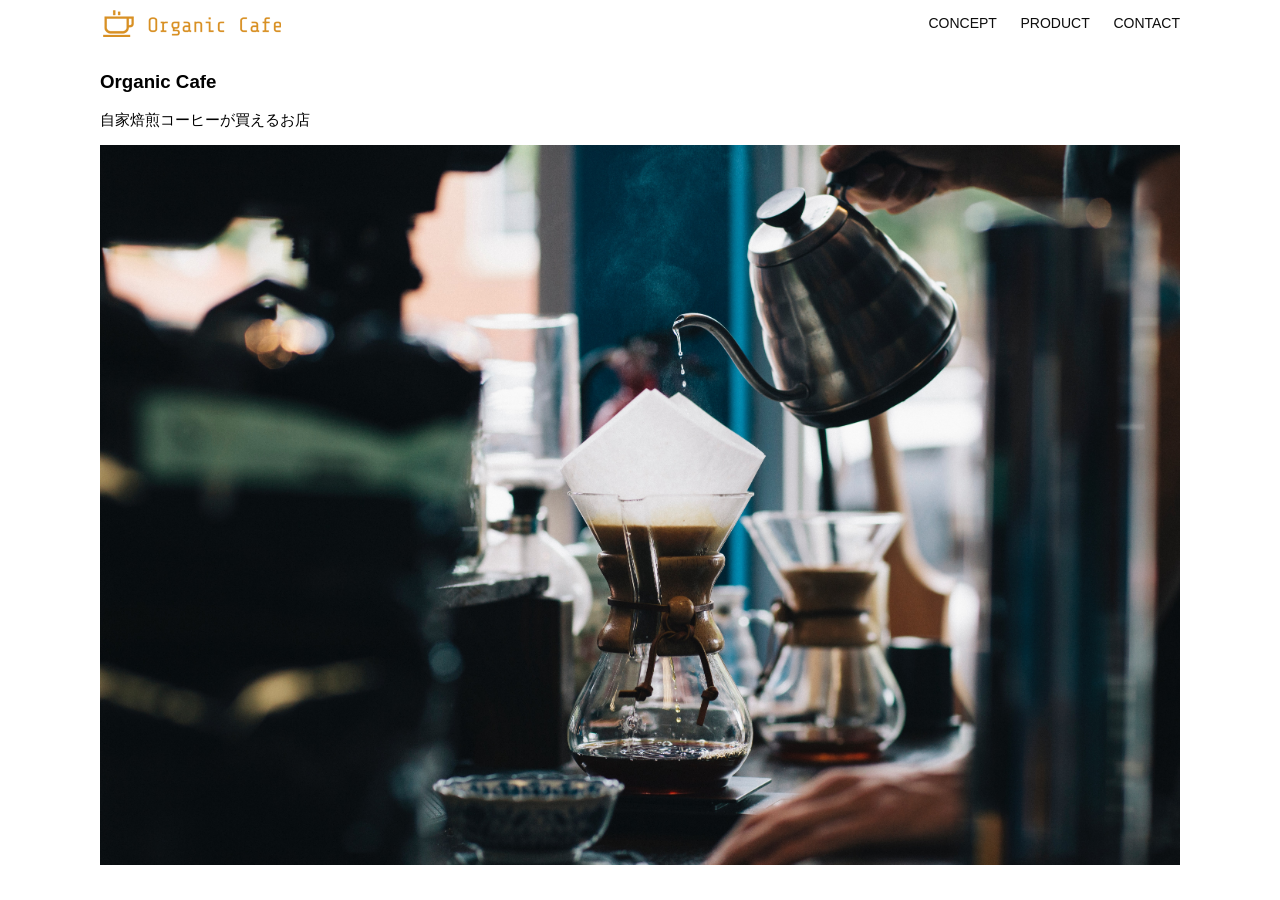
<file: kadai_013/index.html>
<!DOCTYPE html>
<html>
  <head>
    <title>Organic Cafe</title>
    <meta charset="UTF-8" />
    <meta name="description" content="自家焙煎のコーヒーがお家で楽しめるOrganic Cafe"/>
    <meta name="viewport" content="width=device-width, initial-scale=1.0" />
    <link rel="stylesheet" href="style.css" />
  </head>
  <body>
    <!-- ヘッダー -->
    <header>
      <!-- ロゴ -->
      <a href="index.html" id="logo"><img src="images/logo.png" alt="トップページに戻る"/></a>

      <!-- PC用ナビゲーション -->
      <nav id="nav-pc">
        <a href="index.html#concept">CONCEPT</a>
        <a href="index.html#product">PRODUCT</a>
        <a href="index.html#contact">CONTACT</a>
      </nav>
      <!-- スマホ用メニューボタン -->
      <img id="menu-sp" src="images/button-menu.png" alt="ナビゲーションを開く" onclick="document.getElementById('nav-sp').style.display = 'block'">
      
      <nav id="nav-sp">
        <ul>
          <li>
            <img id="close" src="images/button-close.png" alt="ナビゲーションを閉じる" onclick="document.getElementById('nav-sp').style.display = 'none'">
          </li>
          <li>
            <a id="logo-sp" href="index.html" onclick="document.getElementById('nav-sp').style.display = 'none'">
              <img src="images/logo-sp.png" alt="トップページに戻る">
            </a>
          </li>
          <li>
            <a class="menu" href="index.html#concept" onclick="document.getElementById('nav-sp').style.display = 'none'">CONCEPT</a>
          </li>
          <li>
            <a class="menu" href="index.html#product" onclick="document.getElementById('nav-sp').style.display = 'none'">PRODUCT</a>
          </li>
          <li>
            <a class="menu" href="index.html#contact" onclick="document.getElementById('nav-sp').style.display = 'none'">CONTACT</a>
          </li>
        </ul>
      </nav>
       
        
    </header>

    <main>
      <article>
        <!-- メインビジュアル -->
        <section id="main-visual">
          <div id="main-message">
            <h1>Organic Cafe</h1>
            <p>自家焙煎コーヒーが買えるお店</p>
          </div>
          <img src="images/main-image.jpg" alt="コーヒーをハンドドリップで淹れる画像"/>
        </section>
      </article>
    </main>
  </body>
</html>
</file>
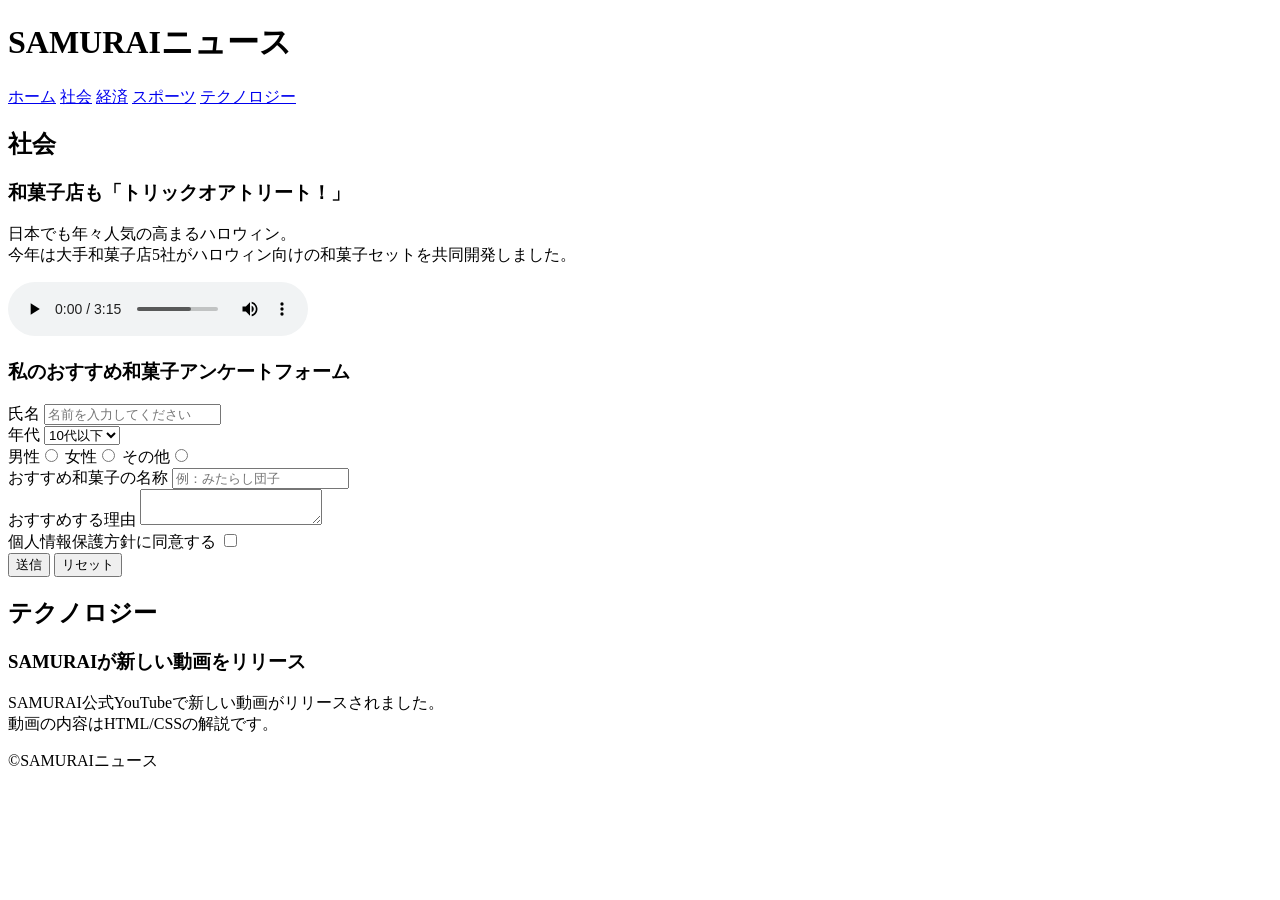
<file: kadai_008/kadai_008.html>
<!DOCTYPE html>
<html>
<head>
  <title>8章課題</title>
  <meta name="description" content="このページは8章の課題です。">
  <meta charset="UTF-8">
</head>
<body>
  <header>
    <h1>SAMURAIニュース</h1>
    <nav>
      <a href="https://www.sejuku.net/">ホーム</a>
      <a href="https://www.sejuku.net/">社会</a>
      <a href="https://www.sejuku.net/">経済</a>
      <a href="https://www.sejuku.net/">スポーツ</a>
      <a href="https://www.sejuku.net/">テクノロジー</a>
    </nav>
  </header>
  <main>
    <article>
      <h2>社会</h2>
      <section>
        <h3>和菓子店も「トリックオアトリート！」</h3>
        <p>日本でも年々人気の高まるハロウィン。<br>
          今年は大手和菓子店5社がハロウィン向けの和菓子セットを共同開発しました。
        </p>
        <audio src="ichi.mp3" controls></audio>
      </section>
      <section>
        <h3>私のおすすめ和菓子アンケートフォーム</h3>
        <form>
          <label>氏名</label>
          <input type="text" placeholder="名前を入力してください">
          <br>

          <label>年代</label>
          <select>
            <option>10代以下</option>
            <option>20代</option>
            <option>30代</option>
            <option>40代以上</option>
          </select>
          <br>

          <label>男性</label><input type="radio" name="gender">
          <label>女性</label><input type="radio" name="gender">
          <label>その他</label><input type="radio" name="gender">
          <br>

          <label>おすすめ和菓子の名称</label>
          <input type="text" placeholder="例：みたらし団子">
          <br>

          <label>おすすめする理由</label>
          <textarea></textarea>
          <br>

          <label>個人情報保護方針に同意する</label>
          <input type="checkbox">
          <br>

          <input type="submit" value="送信">
          <input type="reset" value="リセット">
        </form>
      </section>
    </article>
    <article>
      <h2>テクノロジー</h2>
      <section>
        <h3>SAMURAIが新しい動画をリリース</h3>
        <P>SAMURAI公式YouTubeで新しい動画がリリースされました。<br>
        動画の内容はHTML/CSSの解説です。
        </P>
      </section>
    </article>
  </main>
  <footer>
    <p>&copy;SAMURAIニュース</p>
  </footer>
</body>
</html>
</file>
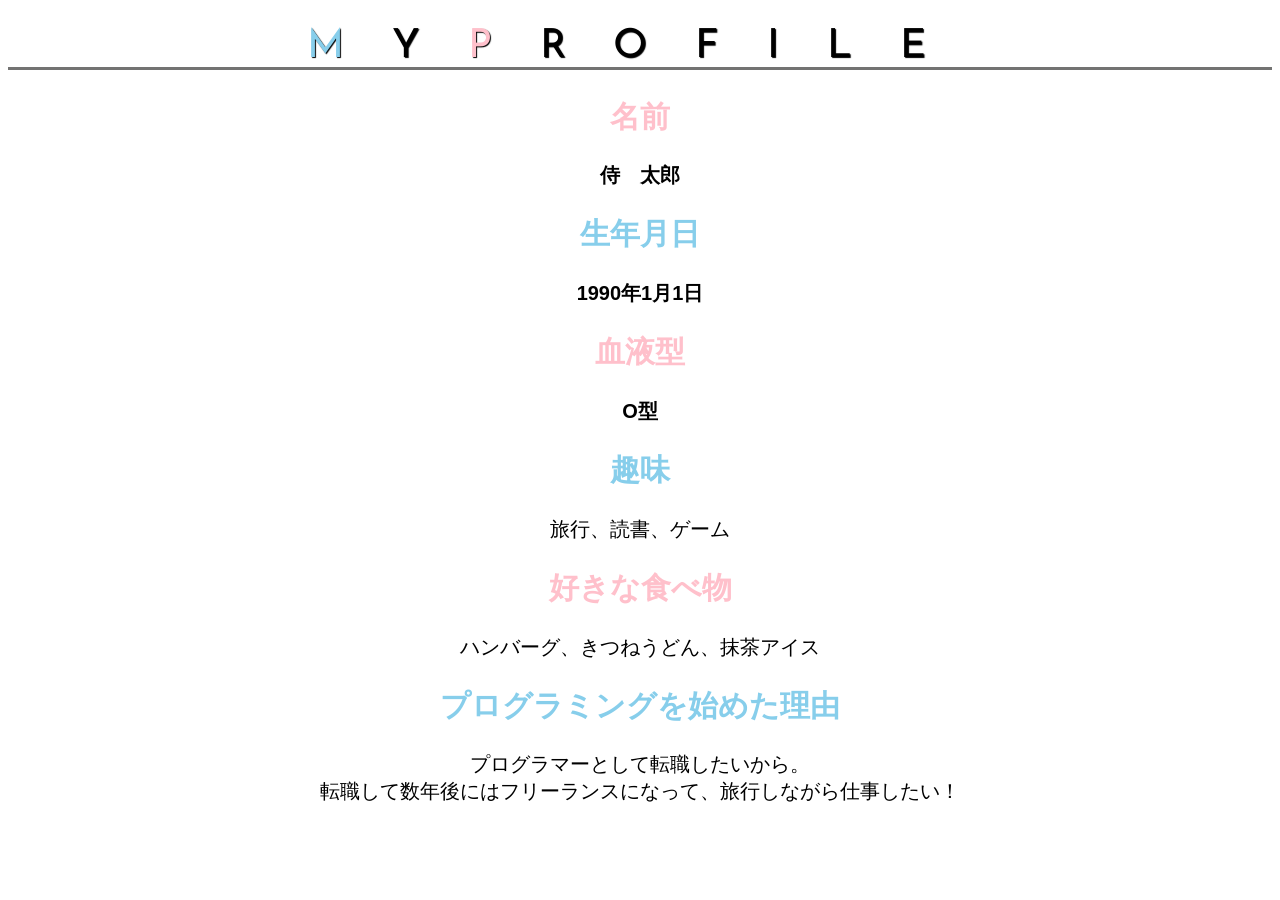
<file: kadai_015/kadai_015.html>
<!DOCTYPE html>
<html>
<head>
  <title>15章課題</title>
  <meta charset="UTF-8">
  <meta name="description" content="このページは15章の課題です。">
  <link rel="stylesheet" href="style.css">
  <link rel="preconnect" href="https://fonts.googleapis.com">
  <link rel="preconnect" href="https://fonts.gstatic.com" crossorigin>
  <link href="https://fonts.googleapis.com/css2?family=Josefin+Sans&display=swap" rel="stylesheet">
</head>
<body>
  <h1><span class="blue">M</span>Y<span class="pink">P</span>ROFILE</h1>
  <div id="basic">
    <h2 class="pink">名前</h2>
    <p>侍　太郎</p>
    <h2 class="blue">生年月日</h2>
    <p>1990年1月1日</p>
    <h2 class="pink">血液型</h2>
    <p>O型</p>
  </div>
  <h2 class="blue">趣味</h2>
  <p>旅行、読書、ゲーム</p>
  <h2 class="pink">好きな食べ物</h2>
  <p>ハンバーグ、きつねうどん、抹茶アイス</p>
  <h2 class="blue">プログラミングを始めた理由</h2>
  <p>プログラマーとして転職したいから。<br>転職して数年後にはフリーランスになって、旅行しながら仕事したい！</p>
</body>
</html>
</file>
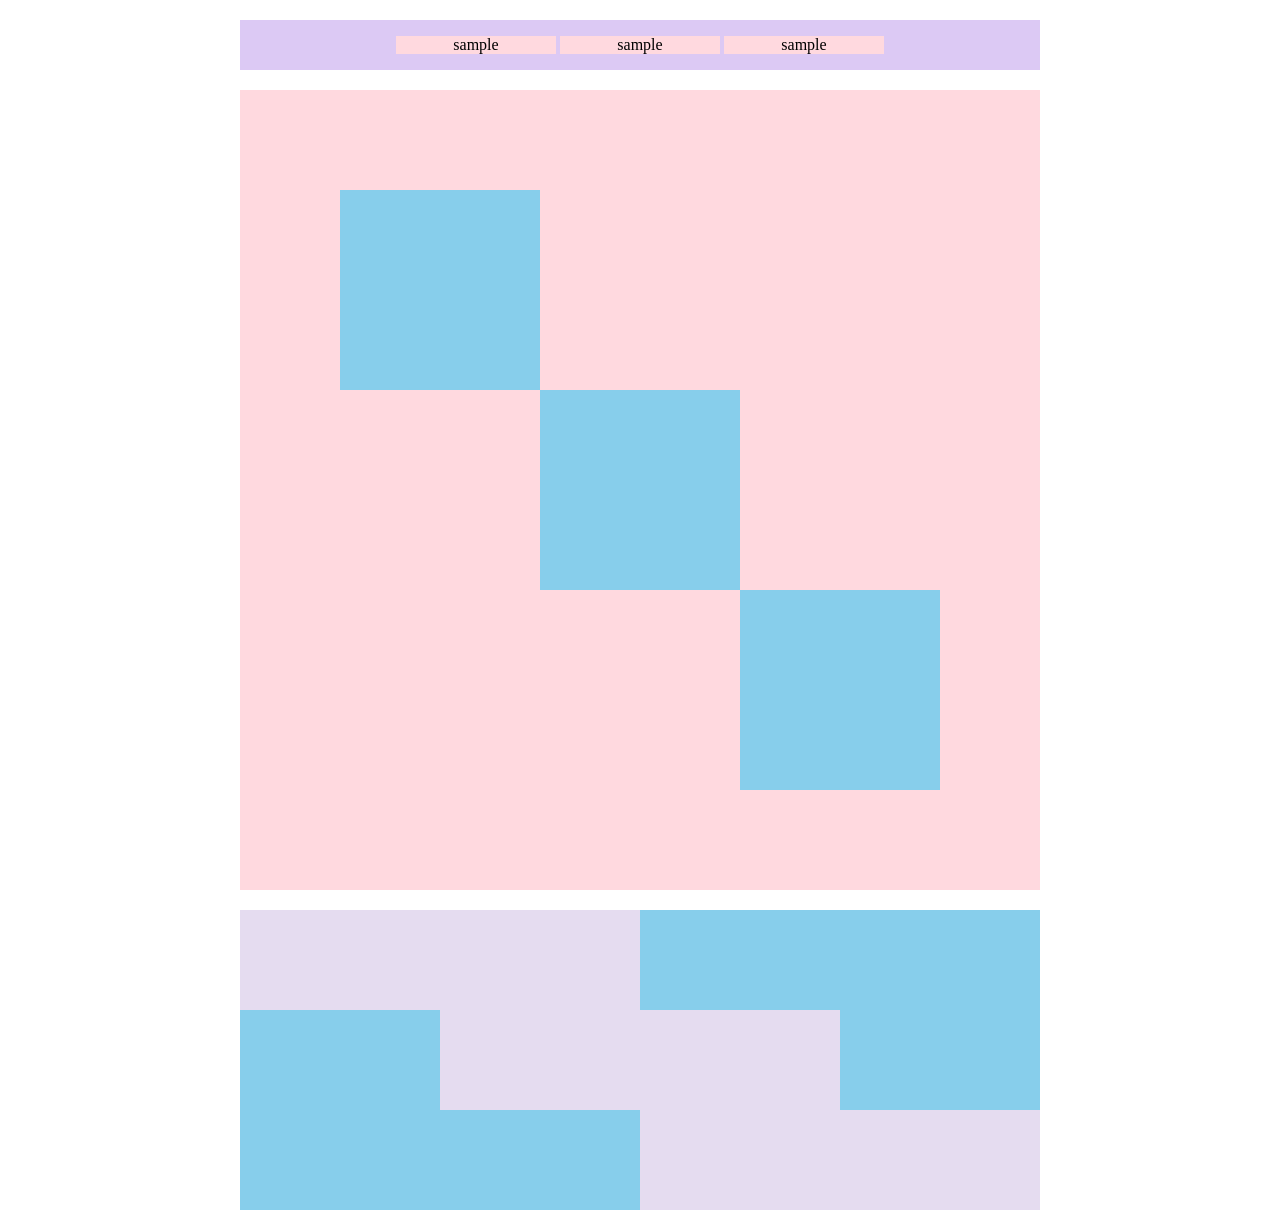
<file: kadai_018/kadai_018.html>
<!DOCTYPE html>
<html>
<head>
  <meta charset="UTF-8">
  <link rel="stylesheet" href="style.css">
  <meta name="description" content="このページは18章の課題です。">
  <title>18章課題</title>
</head>
<body>
  <div id="top">
    <p class="top-child">sample</p>
    <p class="top-child">sample</p>
    <p class="top-child">sample</p>
  </div>
  <div id="middle">
    <div id="middle-child01"></div>
    <div id="middle-child02"></div>
    <div id="middle-child03"></div>
  </div>
  <div id="bottom">
    <div id="bottom-child01"></div>
    <div id="bottom-child02"></div>
    <div id="bottom-child03"></div>
  </div>
</body>
</html>
</file>
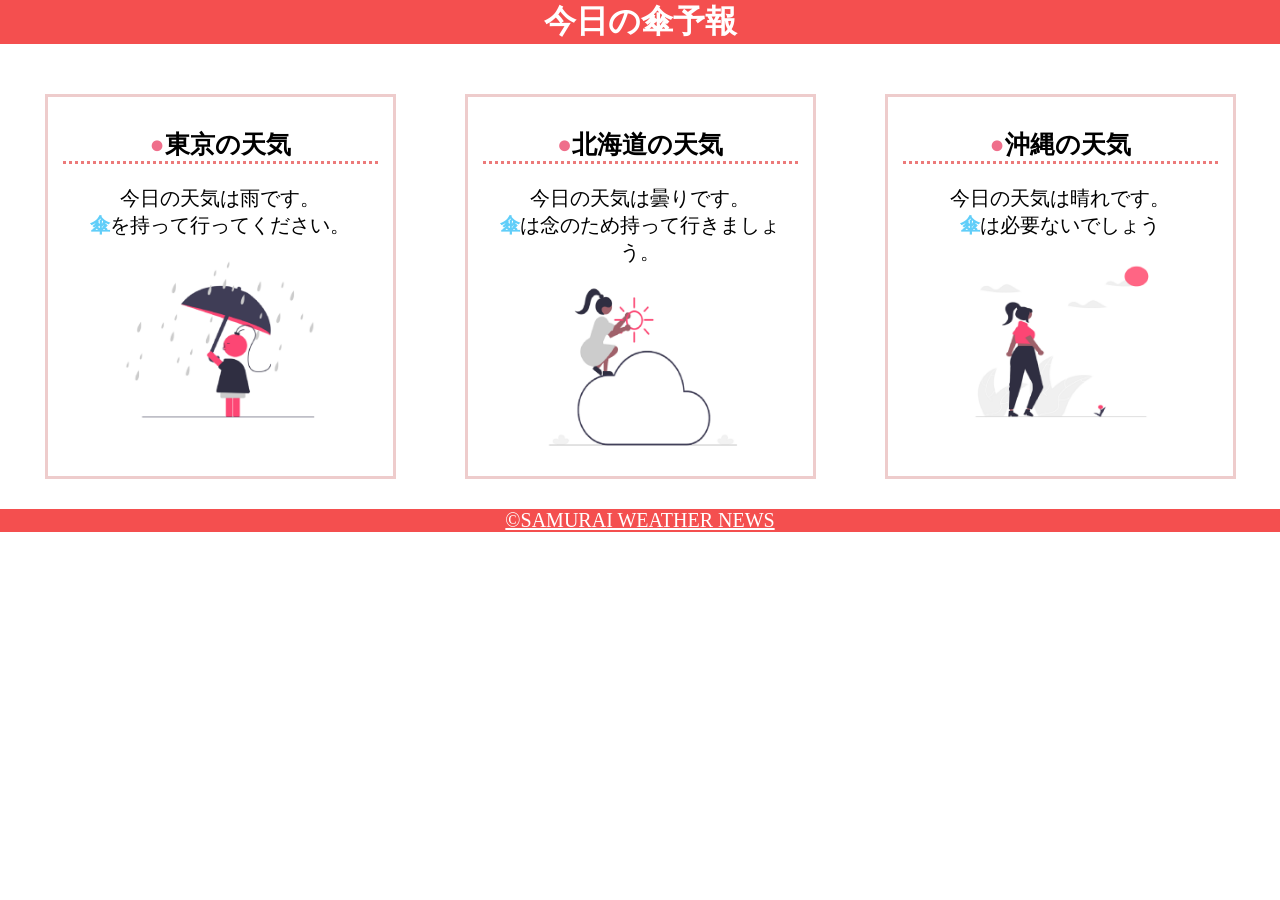
<file: kadai_022/kadai_022.html>
<!DOCTYPE html>
<html>
    <head>
        <meta charset="UTF-8">
        <meta name="viewport" content="width=device-width, initial-scale=1.0">
        <link rel="stylesheet" href="style.css">
        <meta name="description" content="このページは22章の課題です。">
        <title>22章課題</title>
    </head>
    <body>
       
        <header>
            <h1>今日の傘予報</h1>
        </header>  
 
        <main>

            <div id="parent">
                <div class="contents">
                    <h2>東京の天気</h2>
                    <p>今日の天気は雨です。</p>
                    <p>傘を持って行ってください。</p>
                    <img src="images/rainy.png" alt="雨">
                </div>
 
                <div class="contents">
                    <h2>北海道の天気</h2>
                    <p>今日の天気は曇りです。</p>
                    <p>傘は念のため持って行きましょう。</p>
                    <img src="images/cloudy.png" alt="曇り">
                </div>
 
                <div class="contents">
                    <h2>沖縄の天気</h2>
                    <p>今日の天気は晴れです。</p>
                    <p>傘は必要ないでしょう</p>
                    <img src="images/sunny.png" alt="晴れ">
                </div>

            </div>    
 
        </main>
 
        <footer>
            <a href="https://www.sejuku.net/corp/">&copy;SAMURAI WEATHER NEWS</a>
         </footer>
 
    </body>
</html>
</file>
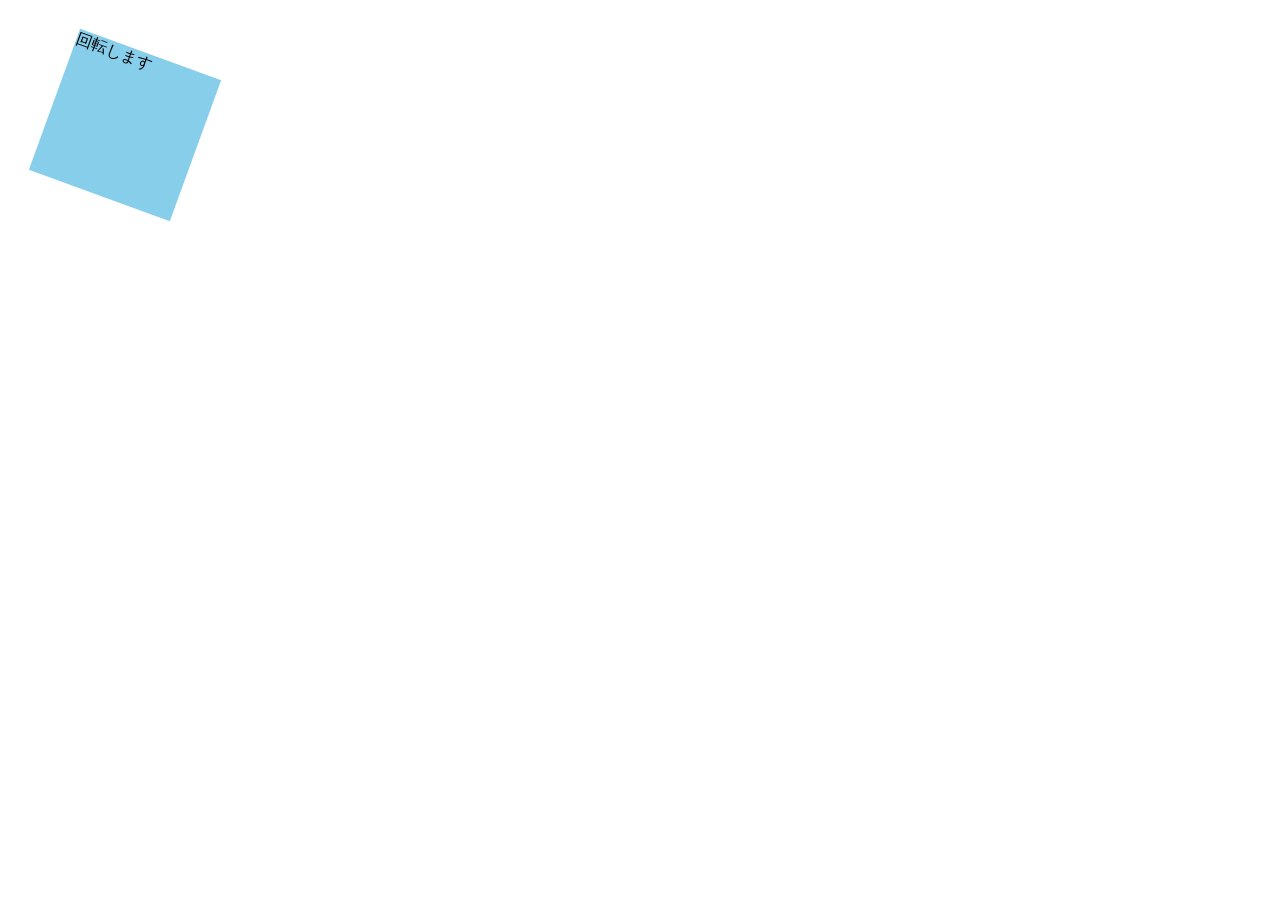
<file: kadai_mdn_css/mdn.html>
<!DOCTYPE html>
<html>

<head>
    <style>
        div {
            position: absolute;
            left: 50px;
            top: 50px;
            width: 150px;
            height: 150px;
            background-color: skyblue;
            transform: rotate(20deg);
        }
    </style>
</head>

<body>
    <div>
        回転します
    </div>

</body>

</html>
</file>
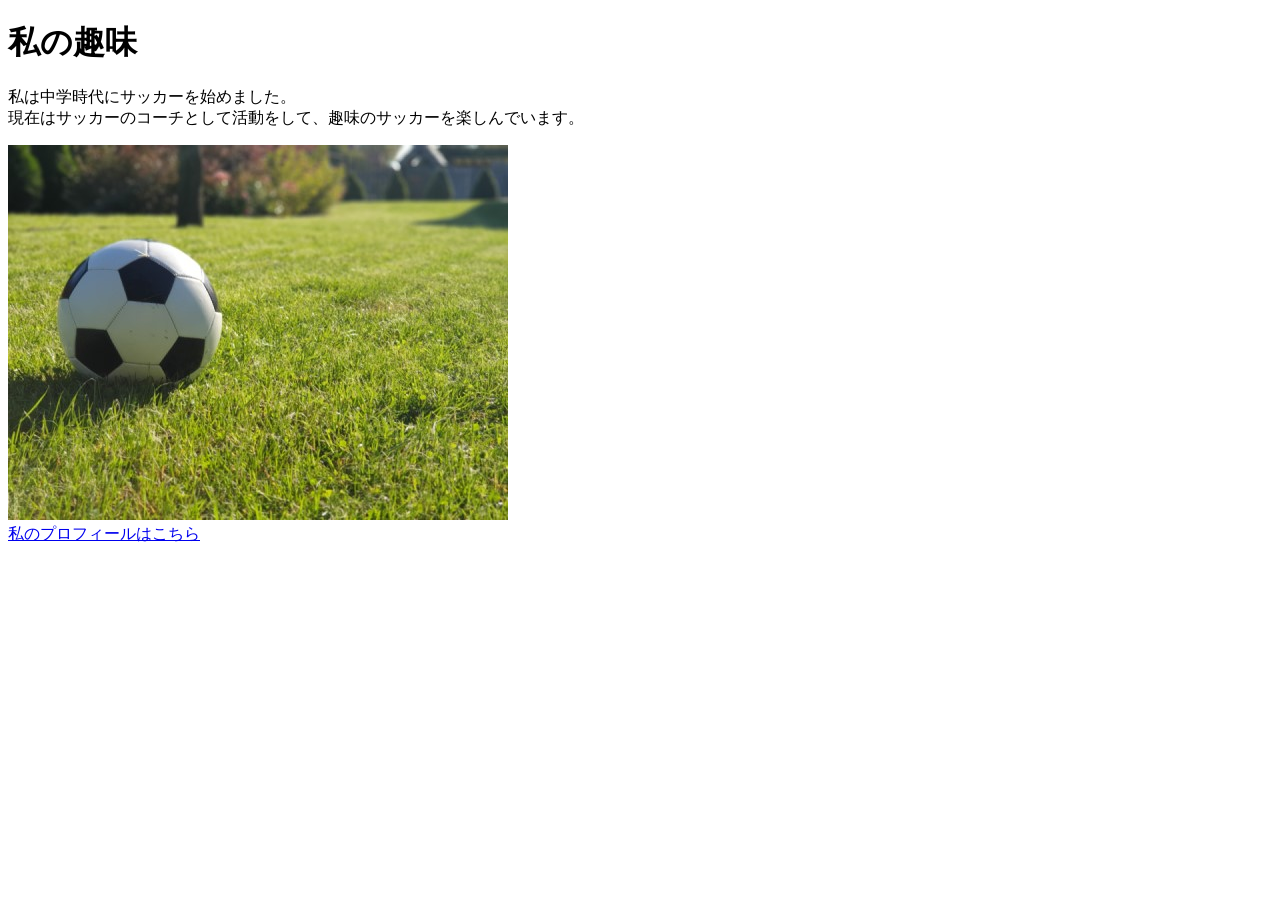
<file: kadai_005/html/kadai_005.html>
<!DOCTYPE html>
<html>
<head>
  <title>5章課題</title>
  <meta name="description" content="このページは5章の課題です。">
  <meta charset="UTF-8">
</head>
<body>
  <h1>私の趣味</h1>
  <p>
    私は中学時代にサッカーを始めました。<br>
    現在はサッカーのコーチとして活動をして、趣味のサッカーを楽しんでいます。  
  </p>
  <img src="../images/sample.jpg" alt="サッカーボール"><br>
  <a href="https://x.com/samuraijuku">私のプロフィールはこちら</a>
</body>
</html>
</file>
<file: kadai_013/style.css>
/* PC、スマホ共通スタイル */
body {
  font-family: "Source Sans Pro", "Hiragino Kaku Gothic ProN", Meiryo, Arial,
    sans-serif;
}

p {
  font-size: 15px;
}

#main-visual>img {
  width: 100%;
}

/*================
PC用のスタイル 
=================*/
@media screen and (min-width: 768px) {
  /* 横幅設定 */
  body {
    max-width: 1080px;
    min-width: 960px;
    margin: 0 auto 0 auto;
  }

  /* ヘッダー */
  header {
    display: flex;
    justify-content: space-between;
  }

  /* ナビゲーションのレイアウト */
  #nav-pc {
    text-align: right;
    font-size: 14px;
    padding-top: 15px;
  }

  /* ナビゲーションのリンクの装飾設定 */
  #nav-pc>a {
    text-decoration: none;
    margin-left: 20px;
  }

  #nav-pc>a:link {
    color: #0d0d0d;
  }

  #nav-pc>a:visited {
    color: #0d0d0d;
  }

  #nav-pc>a:hover {
    color: #0d0d0d;
    text-decoration: underline;
  }

  #nav-pc>a:active {
    color: #0d0d0d;
  }

  #menu-sp {
    display: none;
  }

  #nav-sp {
    display: none;
  }
}

/*================
スマホ用のスタイル 
=================*/
@media screen and (max-width: 767px) {
  body {
    min-width: 375px;
    margin: 0;
  }

  #nav-pc {
    display: none;
  }

  #menu-sp {
    float: right;
    padding: 0;
  }

  #nav-sp {
    background-color: #ce933e;
    position: absolute;
    left: 0;
    top: 0;
    height: 100%;
    width: 100%;
    display: none;
    z-index: 100;
  }

  #nav-sp ul {
    padding-left: 0;
  }

  #nav-sp li {
    list-style: none;
  }

  #close {
    position: absolute;
    top: 20px;
    right: 20px;
  }

  #logo-sp {
    margin: 80px 0px 30px 20px;
  }

  #nav-sp a {
    display: block;
  }

  #nav-sp a:link {
    color: #ffffff;
  }

  #nav-sp a:visited {
    color: #ffffff;
  }

  #nav-sp a:hover {
    color: #ffffff;
    text-decoration: underline;
  }

  #nav-sp a:active {
    color: #ffffff;
  }

  #nav-sp .menu {
    text-decoration: none;
    display: block;
    margin: 0px 20px;
    height: 44px;
    font-size: 16px;
    background-image: url("images/arrow.png");
    background-repeat: no-repeat;
    background-position: right top;
  }
}
</file>
<file: kadai_015/style.css>
body {
  font-family: "Arial", "Meiryo", sans-serif;
}

html {
  font-size: 20px;
  text-align: center;
}

.blue {
  color: skyblue;
}

.pink {
  color: rgb(255, 192, 203);
}

h1 {
  font-family: "Josefin Sans", sans-serif;
  font-optical-sizing: auto;
  font-weight: 400;
  font-style: normal;
  font-size: 2rem;
  letter-spacing: 1.2em;
  text-shadow: 1px 1px 1px black;
  border-bottom: solid 3px rgb(115, 115, 114);
}

#basic p {
  font-weight: bold;
}
</file>
<file: kadai_018/style.css>
#top {
  width: 800px;
  background-color: #dcc9f4;
  margin: 20px auto;
  text-align: center;
}

.top-child {
  display: inline-block;
  width: 20%;
  background-color: #ffd9df;
}

#middle {
  width: 800px;
  height: 800px;
  margin: 20px auto;
  background-color: #ffd9df;
  position: relative;
}

#middle div {
  width: 200px;
  height: 200px;
  background-color: #87ceeb;
  position: absolute;
}

#middle-child01 {
  top: 100px;
  left: 100px;
}

#middle-child02 {
  top: 300px;
  left: 300px;
}

#middle-child03 {
  top: 500px;
  left: 500px;
}

#bottom {
  width: 800px;
  height: 300px;
  margin: 0 auto;
  background-color: #87ceeb;
}

#bottom div {
  width: 400px;
  height: 100px;
  background-color: #e5dcf0;
}

#bottom-child02 {
  position: relative;
  left: 200px;
}

#bottom-child03 {
  position: relative;
  left: 400px;
}
</file>
<file: kadai_022/style.css>
h1 {
  margin: 0;
  color: rgb(255, 255, 255)
}

p {
  margin: 0;
  font-size: 20px;
}

body {
  margin: 0;
}

a {
  font-size: 20px;
  color: rgb(255, 255, 255);
}

a:visited {
  color: rgb(193, 234, 251);
}

a:hover {
  color: rgb(245, 178, 168);
}

header {
  margin-bottom: 20px;
  background-color: rgb(244, 79, 79);
  text-align: center;
}

main {
  padding: 10px;
}

#parent {
  display: flex;
  justify-content: space-around;
}

.contents {
  border: solid 3px rgb(238, 204, 204);
  flex-basis: 25%;
  padding: 10px 15px;
  margin: 20px 0;
  text-align: center;
}

h2 {
  font-size: 25px;
  border-bottom: dotted 3px rgb(236, 122, 122);
}

h2::before {
  content: "●";
  color: rgb(239, 111, 139);
}

.contents p:nth-of-type(2)::first-letter {
  font-weight: bold;
  color: rgb(97, 206, 249);
}

.contents img {
  margin: 10px 0;
  width: 70%;
}

footer {
  background-color: rgb(244, 79, 79);
  text-align: center;
}

@media screen and (max-width: 768px) {
  h2 {
    font-size: 30px;
  }

  p {
    font-size: 25px;
  }

  #parent {
    flex-direction: column;
  }
}
</file>
